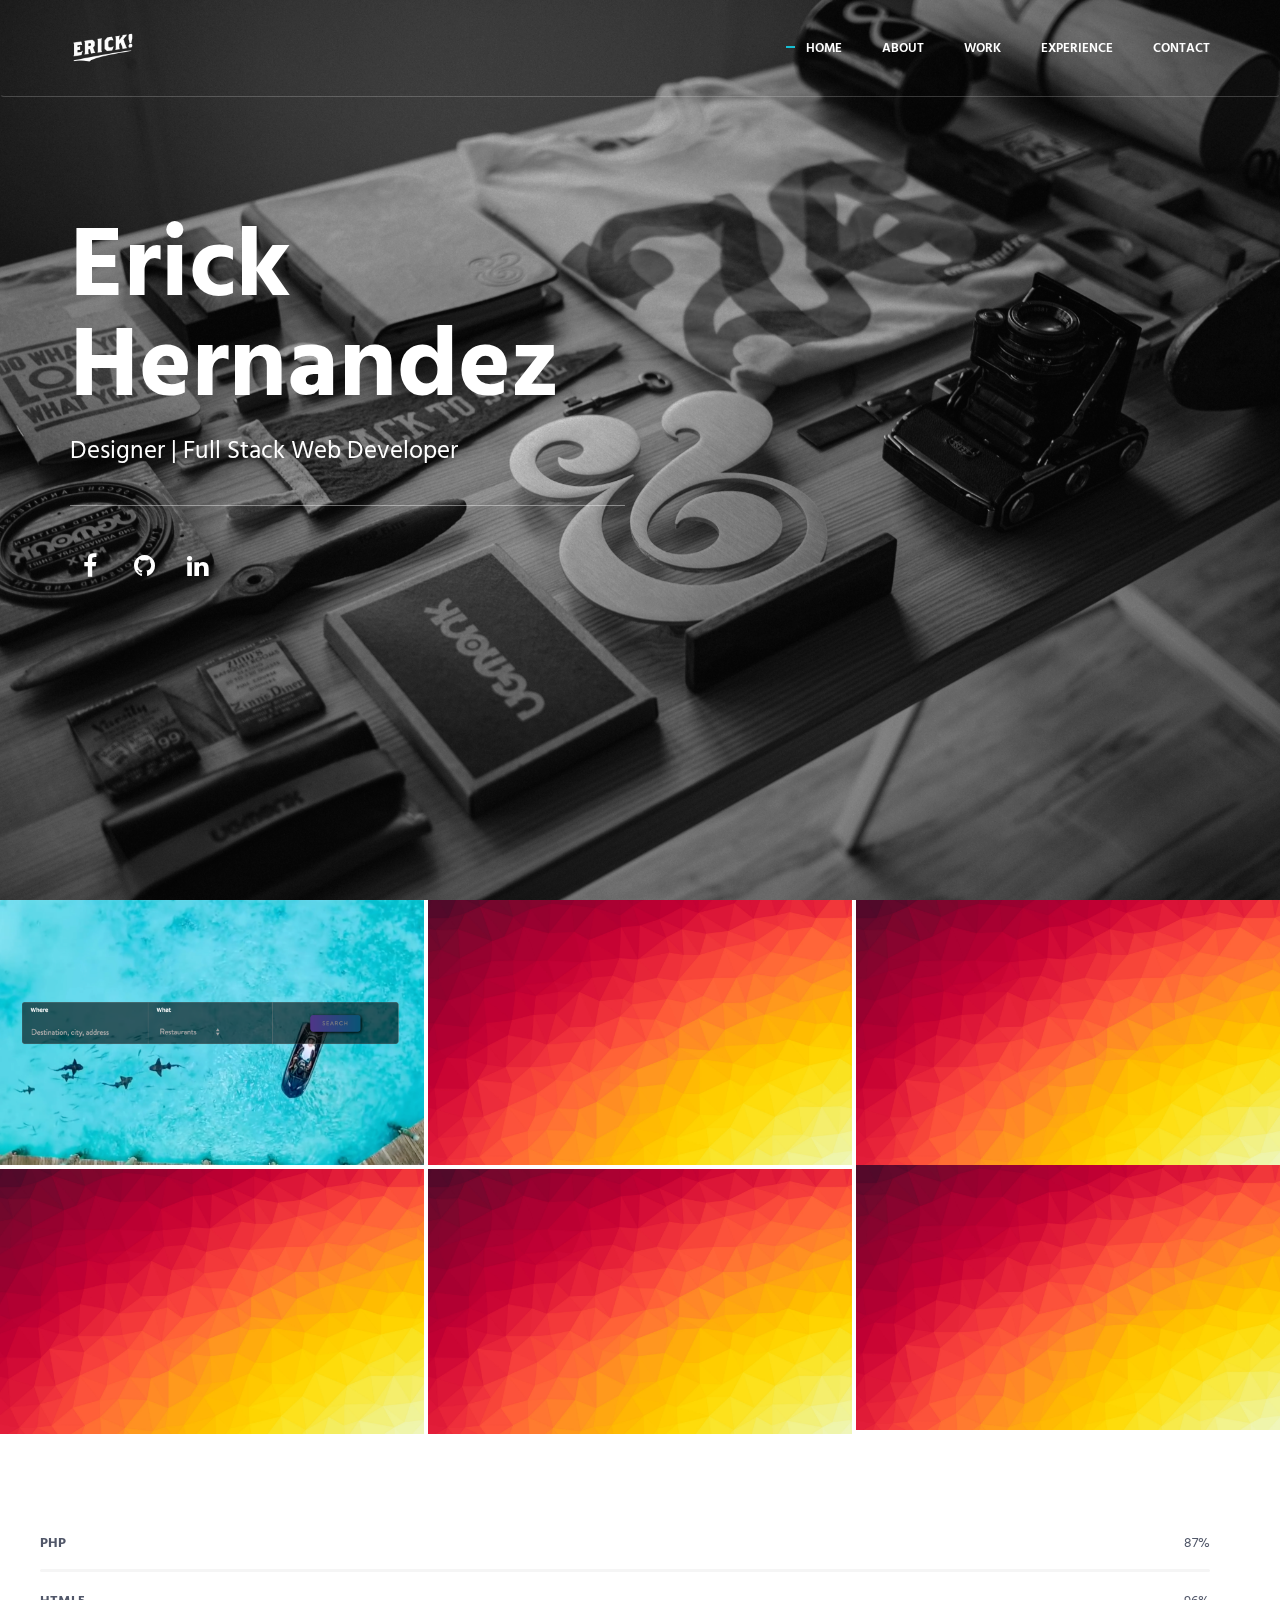
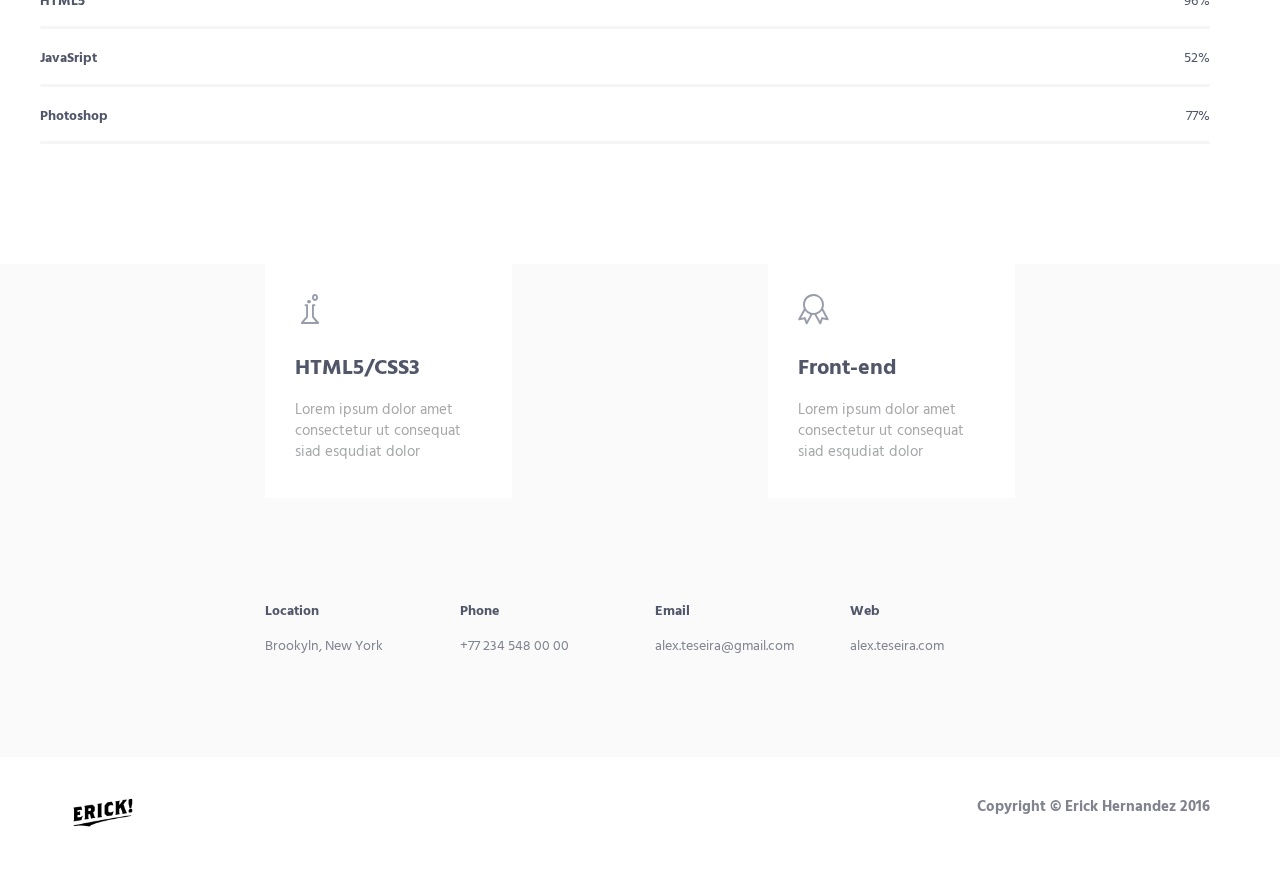
<file: HTML/index.html>
<!DOCTYPE html>

<html lang="en" class="no-js">
<!-- BEGIN HEAD -->
<head>
  <meta charset="utf-8"/>
  <title>Erick Hernandez</title>
  <meta http-equiv="X-UA-Compatible" content="IE=edge">
  <meta content="width=device-width, initial-scale=1" name="viewport"/>
  <meta content="" name="description"/>
  <meta content="" name="author"/>

  <!-- GLOBAL MANDATORY STYLES -->
  <link href="http://fonts.googleapis.com/css?family=Hind:300,400,500,600,700" rel="stylesheet" type="text/css">
  <link href="vendor/simple-line-icons/css/simple-line-icons.css" rel="stylesheet" type="text/css"/>
  <link href="vendor/bootstrap/css/bootstrap.min.css" rel="stylesheet" type="text/css"/>
  <link href="https://maxcdn.bootstrapcdn.com/font-awesome/4.7.0/css/font-awesome.min.css" rel="stylesheet" integrity="sha384-wvfXpqpZZVQGK6TAh5PVlGOfQNHSoD2xbE+QkPxCAFlNEevoEH3Sl0sibVcOQVnN" crossorigin="anonymous">

  <!-- PAGE LEVEL PLUGIN STYLES -->
  <link href="css/animate.css" rel="stylesheet">

  <!-- THEME STYLES -->
  <link href="css/layout.min.css" rel="stylesheet" type="text/css"/>

  <!-- Favicon -->
  <link rel="shortcut icon" href="favicon.ico"/>
  <link href="css/style.css" rel="stylesheet">
</head>
<!-- END HEAD -->

<!-- BODY -->
<body id="body" data-spy="scroll" data-target=".header">

  <!--========== HEADER ==========-->
  <header class="header navbar-fixed-top">
    <!-- Navbar -->
    <nav class="navbar" role="navigation">
      <div class="container">
        <!-- Brand and toggle get grouped for better mobile display -->
        <div class="menu-container js_nav-item">
          <button type="button" class="navbar-toggle" data-toggle="collapse" data-target=".nav-collapse">
            <span class="sr-only">Toggle navigation</span>
            <span class="toggle-icon"></span>
          </button>

          <!-- Logo -->
          <div class="logo">
            <a class="logo-wrap" href="#body">
              <img class="logo-img logo-img-main" src="img/logo1.png" alt="Erick H Logo" id="erickLogo">
              <img class="logo-img logo-img-active" src="img/logobw.png" alt="Erick H Logo">
            </a>
          </div>
          <!-- End Logo -->
        </div>

        <!-- Collect the nav links, forms, and other content for toggling -->
        <div class="collapse navbar-collapse nav-collapse">
          <div class="menu-container">
            <ul class="nav navbar-nav navbar-nav-right">
              <li class="js_nav-item nav-item"><a class="nav-item-child nav-item-hover" href="#body">Home</a></li>
              <li class="js_nav-item nav-item"><a class="nav-item-child nav-item-hover" href="#about">About</a></li>
              <li class="js_nav-item nav-item"><a class="nav-item-child nav-item-hover" href="#work">Work</a></li>
              <li class="js_nav-item nav-item"><a class="nav-item-child nav-item-hover" href="#experience">Experience</a></li>
              <li class="js_nav-item nav-item"><a class="nav-item-child nav-item-hover" href="#contact">Contact</a></li>
            </ul>
          </div>
        </div>
        <!-- End Navbar Collapse -->
      </div>
    </nav>
    <!-- Navbar -->
  </header>
  <!--========== END HEADER ==========-->

  <!--========== SLIDER ==========-->
  <div class="promo-block parallax-window" data-parallax="scroll" data-image-src="img/back1.jpg">
    <div class="container">
      <div class="row">
        <div class="col-sm-6">
          <div class="promo-block-divider">
            <h1 class="promo-block-title">Erick <br/> Hernandez</h1>
            <p class="promo-block-text">Designer | Full Stack Web Developer</p>
          </div>
          <ul class="list-inline">
            <!-- <li><a href="https://twitter.com/keenthemes" class="social-icons"><i class="icon-social-facebook"></i></a></li> -->
            <li><a href="https://twitter.com/keenthemes" class="social-icons"><i class="fa fa-facebook"></i></a></li>
            <li><a href="https://dribbble.com/keenthemes" class="social-icons"><i class="fa fa-github"></i></a></li>
            <!-- <li><a href="https://www.behance.net/keenthemes" class="social-icons"><i class="icon-social-behance"></i></a></li> -->
            <li><a href="https://www.behance.net/keenthemes" class="social-icons"><i class="fa fa-linkedin"></i></a></li>
          </ul>
        </div>
      </div>
      <!--// end row -->
    </div>
  </div>
  <!--========== SLIDER ==========-->

  <!--========== PAGE LAYOUT ==========-->


  <!-- Work -->
  <div id="work">
    <div class="container content-lg" id="workContainer">
      <div class="row">
        <!-- <div class="col-sm-3 sm-margin-b-30">
          <div class="text-right sm-text-left">
            <h2 class="margin-b-0">Works</h2>
            <p>I build the real value.</p>
          </div>
        </div> -->
        <div class="col-sm-12 col-sm-offset-0" id="workGrid">
          <!-- Masonry Grid -->
          <div class="masonry-grid row row-space-2">
            <div class="masonry-grid-sizer col-xs-6 col-sm-6 col-md-1"></div>
            <div class="masonry-grid-item col-xs-12 col-sm-6 col-md-4 margin-b-4">
              <!-- Work -->
              <div class="work work-popup-trigger">
                <div class="work-overlay">
                  <img class="full-width img-responsive" src="img/back2edit.png" alt="Portfolio Image" id="project1">
                </div>
                <div class="work-popup-overlay">
                  <div class="work-popup-content">
                    <a href="javascript:void(0);" class="work-popup-close">Hide</a>
                    <div class="margin-b-30">
                      <h3 class="margin-b-5">BRUH</h3>
                      <span>Clean &amp; Minimalistic Design</span>
                    </div>
                    <div class="row">
                      <div class="col-sm-8 work-popup-content-divider sm-margin-b-20">
                        <div class="margin-t-10 sm-margin-t-0">
                          <p>Duis aute irure dolor in reprehenderit in voluptate velit esse cillum dolore eu fugiat nulla pariatur. Excepteur sint occaecat cupidatat non proident, sunt in culpa qui officia deserunt mollit anim id est laborum.</p>
                          <p>Lorem ipsum dolor sit amet, consectetur adipisicing elit, sed do eiusmod tempor incididunt ut labore et dolore magna aliqua. Ut enim ad minim veniam, quis nostrud.</p>
                          <ul class="list-inline work-popup-tag">
                            <li class="work-popup-tag-item"><a class="work-popup-tag-link" href="http://keenthemes.com/">Design,</a></li>
                            <li class="work-popup-tag-item"><a class="work-popup-tag-link" href="http://keenthemes.com/">Coding,</a></li>
                            <li class="work-popup-tag-item"><a class="work-popup-tag-link" href="http://keenthemes.com/">Portfolio</a></li>
                          </ul>
                        </div>
                      </div>
                      <div class="col-sm-4">
                        <div class="margin-t-10 sm-margin-t-0">
                          <p class="margin-b-5"><strong>BRUH</strong> John Doe</p>
                          <p class="margin-b-5"><strong>Designer:</strong> Alisa Keys</p>
                          <p class="margin-b-5"><strong>Developer:</strong> Mark Doe</p>
                          <p class="margin-b-5"><strong>Customer:</strong> Keenthemes</p>
                        </div>
                      </div>
                    </div>
                  </div>
                </div>
              </div>
              <!-- End Work -->
            </div>
            <div class="masonry-grid-item col-xs-12 col-sm-6 col-md-4 margin-b-4">
              <!-- Work -->
              <div class="work work-popup-trigger">
                <div class="work-overlay">
                  <img class="full-width img-responsive" src="img/back2.jpg" alt="Portfolio Image">
                </div>
                <div class="work-popup-overlay">
                  <div class="work-popup-content">
                    <a href="javascript:void(0);" class="work-popup-close">Hide</a>
                    <div class="margin-b-30">
                      <h3 class="margin-b-5">Art Of Coding534536347634743</h3>
                      <span>Clean &amp; Minimalistic Design</span>
                    </div>
                    <div class="row">
                      <div class="col-sm-8 work-popup-content-divider sm-margin-b-20">
                        <div class="margin-t-10 sm-margin-t-0">
                          <p>Duis aute irure dolor in reprehenderit in voluptate velit esse cillum dolore eu fugiat nulla pariatur. Excepteur sint occaecat cupidatat non proident, sunt in culpa qui officia deserunt mollit anim id est laborum.</p>
                          <p>Lorem ipsum dolor sit amet, consectetur adipisicing elit, sed do eiusmod tempor incididunt ut labore et dolore magna aliqua. Ut enim ad minim veniam, quis nostrud.</p>
                          <ul class="list-inline work-popup-tag">
                            <li class="work-popup-tag-item"><a class="work-popup-tag-link" href="http://keenthemes.com/">Design,</a></li>
                            <li class="work-popup-tag-item"><a class="work-popup-tag-link" href="http://keenthemes.com/">Coding,</a></li>
                            <li class="work-popup-tag-item"><a class="work-popup-tag-link" href="http://keenthemes.com/">Portfolio</a></li>
                          </ul>
                        </div>
                      </div>
                      <div class="col-sm-4">
                        <div class="margin-t-10 sm-margin-t-0">
                          <p class="margin-b-5"><strong>Project Leader:</strong> John Doe</p>
                          <p class="margin-b-5"><strong>Designer:</strong> Alisa Keys</p>
                          <p class="margin-b-5"><strong>Developer:</strong> Mark Doe</p>
                          <p class="margin-b-5"><strong>Customer:</strong> Keenthemes</p>
                        </div>
                      </div>
                    </div>
                  </div>
                </div>
              </div>
              <!-- End Work -->
            </div>
            <div class="masonry-grid-item col-xs-12 col-sm-6 col-md-4 md-margin-b-4">
              <!-- Work -->
              <div class="work work-popup-trigger">
                <div class="work-overlay">
                  <img class="full-width img-responsive" src="img/back2.jpg" alt="Portfolio Image">
                </div>
                <div class="work-popup-overlay">
                  <div class="work-popup-content">
                    <a href="javascript:void(0);" class="work-popup-close">Hide</a>
                    <div class="margin-b-30">
                      <h3 class="margin-b-5">Art Of Coding</h3>
                      <span>Clean &amp; Minimalistic Design</span>
                    </div>
                    <div class="row">
                      <div class="col-sm-8 work-popup-content-divider sm-margin-b-20">
                        <div class="margin-t-10 sm-margin-t-0">
                          <p>Duis aute irure dolor in reprehenderit in voluptate velit esse cillum dolore eu fugiat nulla pariatur. Excepteur sint occaecat cupidatat non proident, sunt in culpa qui officia deserunt mollit anim id est laborum.</p>
                          <p>Lorem ipsum dolor sit amet, consectetur adipisicing elit, sed do eiusmod tempor incididunt ut labore et dolore magna aliqua. Ut enim ad minim veniam, quis nostrud.</p>
                          <ul class="list-inline work-popup-tag">
                            <li class="work-popup-tag-item"><a class="work-popup-tag-link" href="http://keenthemes.com/">Design,</a></li>
                            <li class="work-popup-tag-item"><a class="work-popup-tag-link" href="http://keenthemes.com/">Coding,</a></li>
                            <li class="work-popup-tag-item"><a class="work-popup-tag-link" href="http://keenthemes.com/">Portfolio</a></li>
                          </ul>
                        </div>
                      </div>
                      <div class="col-sm-4">
                        <div class="margin-t-10 sm-margin-t-0">
                          <p class="margin-b-5"><strong>Project Leader:</strong> John Doe</p>
                          <p class="margin-b-5"><strong>Designer:</strong> Alisa Keys</p>
                          <p class="margin-b-5"><strong>Developer:</strong> Mark Doe</p>
                          <p class="margin-b-5"><strong>Customer:</strong> Keenthemes</p>
                        </div>
                      </div>
                    </div>
                  </div>
                </div>
              </div>
              <!-- End Work -->
            </div>
            <div class="masonry-grid-item col-xs-12 col-sm-6 col-md-4 md-margin-b-4" id="project6">
              <!-- Work -->
              <div class="work work-popup-trigger">
                <div class="work-overlay">
                  <img class="full-width img-responsive" src="img/back2.jpg" alt="Portfolio Image">
                </div>
                <div class="work-popup-overlay">
                  <div class="work-popup-content">
                    <a href="javascript:void(0);" class="work-popup-close">Hide</a>
                    <div class="margin-b-30">
                      <h3 class="margin-b-5">Art Of Coding</h3>
                      <span>Clean &amp; Minimalistic Design</span>
                    </div>
                    <div class="row">
                      <div class="col-sm-8 work-popup-content-divider sm-margin-b-20">
                        <div class="margin-t-10 sm-margin-t-0">
                          <p>Duis aute irure dolor in reprehenderit in voluptate velit esse cillum dolore eu fugiat nulla pariatur. Excepteur sint occaecat cupidatat non proident, sunt in culpa qui officia deserunt mollit anim id est laborum.</p>
                          <p>Lorem ipsum dolor sit amet, consectetur adipisicing elit, sed do eiusmod tempor incididunt ut labore et dolore magna aliqua. Ut enim ad minim veniam, quis nostrud.</p>
                          <ul class="list-inline work-popup-tag">
                            <li class="work-popup-tag-item"><a class="work-popup-tag-link" href="http://keenthemes.com/">Design,</a></li>
                            <li class="work-popup-tag-item"><a class="work-popup-tag-link" href="http://keenthemes.com/">Coding,</a></li>
                            <li class="work-popup-tag-item"><a class="work-popup-tag-link" href="http://keenthemes.com/">Portfolio</a></li>
                          </ul>
                        </div>
                      </div>
                      <div class="col-sm-4">
                        <div class="margin-t-10 sm-margin-t-0">
                          <p class="margin-b-5"><strong>Project Leader:</strong> John Doe</p>
                          <p class="margin-b-5"><strong>Designer:</strong> Alisa Keys</p>
                          <p class="margin-b-5"><strong>Developer:</strong> Mark Doe</p>
                          <p class="margin-b-5"><strong>Customer:</strong> Keenthemes</p>
                        </div>
                      </div>
                    </div>
                  </div>
                </div>
              </div>
              <!-- End Work -->
            </div>
            <div class="masonry-grid-item col-xs-12 col-sm-6 col-md-4 md-margin-b-4">
              <!-- Work -->
              <div class="work work-popup-trigger">
                <div class="work-overlay">
                  <img class="full-width img-responsive" src="img/back2.jpg" alt="Portfolio Image">
                </div>
                <div class="work-popup-overlay">
                  <div class="work-popup-content">
                    <a href="javascript:void(0);" class="work-popup-close">Hide</a>
                    <div class="margin-b-30">
                      <h3 class="margin-b-5">Art Of Coding</h3>
                      <span>Clean &amp; Minimalistic Design</span>
                    </div>
                    <div class="row">
                      <div class="col-sm-8 work-popup-content-divider sm-margin-b-20">
                        <div class="margin-t-10 sm-margin-t-0">
                          <p>Duis aute irure dolor in reprehenderit in voluptate velit esse cillum dolore eu fugiat nulla pariatur. Excepteur sint occaecat cupidatat non proident, sunt in culpa qui officia deserunt mollit anim id est laborum.</p>
                          <p>Lorem ipsum dolor sit amet, consectetur adipisicing elit, sed do eiusmod tempor incididunt ut labore et dolore magna aliqua. Ut enim ad minim veniam, quis nostrud.</p>
                          <ul class="list-inline work-popup-tag">
                            <li class="work-popup-tag-item"><a class="work-popup-tag-link" href="http://keenthemes.com/">Design,</a></li>
                            <li class="work-popup-tag-item"><a class="work-popup-tag-link" href="http://keenthemes.com/">Coding,</a></li>
                            <li class="work-popup-tag-item"><a class="work-popup-tag-link" href="http://keenthemes.com/">Portfolio</a></li>
                          </ul>
                        </div>
                      </div>
                      <div class="col-sm-4">
                        <div class="margin-t-10 sm-margin-t-0">
                          <p class="margin-b-5"><strong>Project Leader:</strong> John Doe</p>
                          <p class="margin-b-5"><strong>Designer:</strong> Alisa Keys</p>
                          <p class="margin-b-5"><strong>Developer:</strong> Mark Doe</p>
                          <p class="margin-b-5"><strong>Customer:</strong> Keenthemes</p>
                        </div>
                      </div>
                    </div>
                  </div>
                </div>
              </div>
              <!-- End Work -->
            </div>
            <div class="masonry-grid-item col-xs-12 col-sm-6 col-md-4">
              <!-- Work -->
              <div class="work work-popup-trigger">
                <div class="work-overlay">
                  <img class="full-width img-responsive" src="img/back2.jpg" alt="Portfolio Image">
                </div>
                <div class="work-popup-overlay">
                  <div class="work-popup-content">
                    <a href="javascript:void(0);" class="work-popup-close">Hide</a>
                    <div class="margin-b-30">
                      <h3 class="margin-b-5">Art Of Coding</h3>
                      <span>Clean &amp; Minimalistic Design</span>
                    </div>
                    <div class="row">
                      <div class="col-sm-8 work-popup-content-divider sm-margin-b-20">
                        <div class="margin-t-10 sm-margin-t-0">
                          <p>Duis aute irure dolor in reprehenderit in voluptate velit esse cillum dolore eu fugiat nulla pariatur. Excepteur sint occaecat cupidatat non proident, sunt in culpa qui officia deserunt mollit anim id est laborum.</p>
                          <p>Lorem ipsum dolor sit amet, consectetur adipisicing elit, sed do eiusmod tempor incididunt ut labore et dolore magna aliqua. Ut enim ad minim veniam, quis nostrud.</p>
                          <ul class="list-inline work-popup-tag">
                            <li class="work-popup-tag-item"><a class="work-popup-tag-link" href="http://keenthemes.com/">Design,</a></li>
                            <li class="work-popup-tag-item"><a class="work-popup-tag-link" href="http://keenthemes.com/">Coding,</a></li>
                            <li class="work-popup-tag-item"><a class="work-popup-tag-link" href="http://keenthemes.com/">Portfolio</a></li>
                          </ul>
                        </div>
                      </div>
                      <div class="col-sm-4">
                        <div class="margin-t-10 sm-margin-t-0">
                          <p class="margin-b-5"><strong>Project Leader:</strong> John Doe</p>
                          <p class="margin-b-5"><strong>Designer:</strong> Alisa Keys</p>
                          <p class="margin-b-5"><strong>Developer:</strong> Mark Doe</p>
                          <p class="margin-b-5"><strong>Customer:</strong> Keenthemes</p>
                        </div>
                      </div>
                    </div>
                  </div>
                </div>
              </div>
              <!-- End Work -->
            </div>
          </div>
          <!-- End Masonry Grid -->
        </div>
      </div>
      <!--// end row -->
    </div>
  </div>
  <!-- End Work -->





  <!-- About -->
  <div id="about" >
    <div class="container content-lg" id="skillsBar">
      <div class="row">
        <!-- <div class="col-sm-3 sm-margin-b-30">
          <div class="text-right sm-text-left">
            <h2 class="margin-b-0">Intro</h2>
            <p>What I am all about.</p>
          </div>
        </div>
        <div class="col-sm-8 col-sm-offset-1">
          <div class="margin-b-60">
            <p>I'm Alex Teseira, orem ipsum dolor sit amet, consectetur adipisicing elit, sed do eiusmod tempor incididunt ut labore et dolore magna aliqua. Ut enim ad minim veniam, quis nostrud exercitation ullamco laboris nisi ut aliquip ex ea commodo consequat.</p>
            <p>Duis aute irure dolor in reprehenderit in voluptate velit esse cillum dolore eu fugiat nulla pariatur. Excepteur sint occaecat cupidatat non proident, sunt in culpa qui officia deserunt mollit anim id est laborum.</p>
          </div> -->

          <!-- Progress Box -->
          <div class="progress-box">
            <h5>PHP <span class="color-heading pull-right">87%</span></h5>
            <div class="progress">
              <div class="progress-bar bg-color-base" role="progressbar" data-width="87"></div>
            </div>
          </div>
          <div class="progress-box">

          <div class="progress-box">
            <h5>HTML5 <span class="color-heading pull-right">96%</span></h5>
            <div class="progress">
              <div class="progress-bar bg-color-base" role="progressbar" data-width="96"></div>
            </div>
          </div>
          <div class="progress-box">
            <h5>JavaSript <span class="color-heading pull-right">52%</span></h5>
            <div class="progress">
              <div class="progress-bar bg-color-base" role="progressbar" data-width="52"></div>
            </div>
          </div>
          <div class="progress-box">
            <h5>Photoshop <span class="color-heading pull-right">77%</span></h5>
            <div class="progress">
              <div class="progress-bar bg-color-base" role="progressbar" data-width="77"></div>
            </div>
          </div>
          <!-- End Progress Box -->
        </div>
      </div>
      <!--// end row -->
    </div>
  </div>
  <!-- End About -->

  <!-- Experience -->
  <div id="experience">
    <div class="bg-color-sky-light" data-auto-height="true">
      <div class="container content-lg" id="experienceContainer">
        <div class="row">
          <!-- <div class="col-sm-3 sm-margin-b-30">
            <div class="text-right sm-text-left">
              <h2 class="margin-b-0">Experience</h2>
              <p>Batman would be jealous.</p>
            </div>
          </div> -->
          <div class="col-sm-8 col-sm-offset-2" id="experienceContainer">
            <div class="row row-space-2 margin-b-4">
              <div class="col-md-4 md-margin-b-4">
                <div class="service" data-height="height">
                  <div class="service-element">
                    <i class="service-icon icon-chemistry"></i>
                  </div>
                  <div class="service-info">
                    <h3>HTML5/CSS3</h3>
                    <p class="margin-b-5">Lorem ipsum dolor amet consectetur ut consequat siad esqudiat dolor</p>
                  </div>
                  <a href="https://themeforest.net/item/metronic-responsive-admin-dashboard-template/4021469?ref=keenthemes" class="content-wrapper-link"></a>
                </div>
              </div>
              <div class="col-md-4 md-margin-b-4">
                <div class="service bg-color-base wow zoomIn" data-height="height" data-wow-duration=".3" data-wow-delay=".1s">
                  <div class="service-element">
                    <i class="service-icon color-white icon-screen-tablet"></i>
                  </div>
                  <div class="service-info">
                    <h3 class="color-white">Photoshop</h3>
                    <p class="color-white margin-b-5">Lorem ipsum dolor amet consectetur ut consequat siad esqudiat dolor</p>
                  </div>
                  <a href="https://themeforest.net/item/metronic-responsive-admin-dashboard-template/4021469?ref=keenthemes" class="content-wrapper-link"></a>
                </div>
              </div>
              <div class="col-md-4">
                <div class="service" data-height="height">
                  <div class="service-element">
                    <i class="service-icon icon-badge"></i>
                  </div>
                  <div class="service-info">
                    <h3>Front-end</h3>
                    <p class="margin-b-5">Lorem ipsum dolor amet consectetur ut consequat siad esqudiat dolor</p>
                  </div>
                  <a href="https://themeforest.net/item/metronic-responsive-admin-dashboard-template/4021469?ref=keenthemes" class="content-wrapper-link"></a>
                </div>
              </div>
            </div>
            <!--// end row -->
          </div>
        </div>
        <!--// end row -->
      </div>
    </div>
  </div>
  <!-- End Experience -->



  <!-- Contact -->
  <div id="contact">
    <div class="bg-color-sky-light">
      <div class="container content-lg">
        <div class="row">
          <div class="col-sm-1 sm-margin-b-30">
            <!-- <div class="text-right sm-text-left">
              <h2 class="margin-b-0">Contact</h2>
              <p>....</p>
            </div> -->
          </div>
          <div class="col-sm-8 col-sm-offset-1">
            <div class="row">
              <div class="col-md-3 col-xs-6 md-margin-b-30">
                <h5>Location</h5>
                <a href="http://keenthemes.com/">Brookyln, New York</a>
              </div>
              <div class="col-md-3 col-xs-6 md-margin-b-30">
                <h5>Phone</h5>
                <a href="http://keenthemes.com/">+77 234 548 00 00</a>
              </div>
              <div class="col-md-3 col-xs-6">
                <h5>Email</h5>
                <a href="mailto:#">alex.teseira@gmail.com</a>
              </div>
              <div class="col-md-3 col-xs-6">
                <h5>Web</h5>
                <a href="http://keenthemes.com/">alex.teseira.com</a>
              </div>
            </div>
          </div>
        </div>
        <!--// end row -->
      </div>
    </div>
  </div>
  <!-- End Contact -->
  <!--========== END PAGE LAYOUT ==========-->

  <!--========== FOOTER ==========-->
  <footer class="footer">
    <div class="content container">
      <div class="row">
        <div class="col-xs-6">
          <img class="footer-logo" src="img/logobw.png" alt="Aircv Logo">
        </div>
        <div class="col-xs-6 text-right sm-text-left">
          <p class="margin-b-0"><a class="fweight-700" href="https://github.com/ehern131">Copyright © Erick Hernandez 2016</a> </p>
        </div>
      </div>
      <!--// end row -->
    </div>
  </footer>
  <!--========== END FOOTER ==========-->

  <!-- Back To Top -->
  <a href="javascript:void(0);" class="js-back-to-top back-to-top">Top</a>

  <!-- JAVASCRIPTS(Load javascripts at bottom, this will reduce page load time) -->
  <!-- CORE PLUGINS -->
  <script src="vendor/jquery.min.js" type="text/javascript"></script>
  <script src="vendor/jquery-migrate.min.js" type="text/javascript"></script>
  <script src="vendor/bootstrap/js/bootstrap.min.js" type="text/javascript"></script>

  <!-- PAGE LEVEL PLUGINS -->
  <script src="vendor/jquery.easing.js" type="text/javascript"></script>
  <script src="vendor/jquery.back-to-top.js" type="text/javascript"></script>
  <script src="vendor/jquery.smooth-scroll.js" type="text/javascript"></script>
  <script src="vendor/jquery.wow.min.js" type="text/javascript"></script>
  <script src="vendor/jquery.parallax.min.js" type="text/javascript"></script>
  <script src="vendor/jquery.appear.js" type="text/javascript"></script>
  <script src="vendor/masonry/jquery.masonry.pkgd.min.js" type="text/javascript"></script>
  <script src="vendor/masonry/imagesloaded.pkgd.min.js" type="text/javascript"></script>

  <!-- PAGE LEVEL SCRIPTS -->
  <script src="js/layout.min.js" type="text/javascript"></script>
  <script src="js/components/progress-bar.min.js" type="text/javascript"></script>
  <script src="js/components/masonry.min.js" type="text/javascript"></script>
  <script src="js/components/wow.min.js" type="text/javascript"></script>
  <script  src="js/effects.js"></script>
</body>
<!-- END BODY -->
</html>
</file>
<file: HTML/vendor/simple-line-icons/css/simple-line-icons.css>
@font-face {
  font-family: 'simple-line-icons';
  src: url('../fonts/Simple-Line-Icons.eot?v=2.3.2');
  src: url('../fonts/Simple-Line-Icons.eot?v=2.3.2#iefix') format('embedded-opentype'), url('../fonts/Simple-Line-Icons.woff2?v=2.3.2') format('woff2'), url('../fonts/Simple-Line-Icons.ttf?v=2.3.2') format('truetype'), url('../fonts/Simple-Line-Icons.woff?v=2.3.2') format('woff'), url('../fonts/Simple-Line-Icons.svg?v=2.3.2#simple-line-icons') format('svg');
  font-weight: normal;
  font-style: normal;
}
/*
 Use the following CSS code if you want to have a class per icon.
 Instead of a list of all class selectors, you can use the generic [class*="icon-"] selector, but it's slower:
*/
.icon-user,
.icon-people,
.icon-user-female,
.icon-user-follow,
.icon-user-following,
.icon-user-unfollow,
.icon-login,
.icon-logout,
.icon-emotsmile,
.icon-phone,
.icon-call-end,
.icon-call-in,
.icon-call-out,
.icon-map,
.icon-location-pin,
.icon-direction,
.icon-directions,
.icon-compass,
.icon-layers,
.icon-menu,
.icon-list,
.icon-options-vertical,
.icon-options,
.icon-arrow-down,
.icon-arrow-left,
.icon-arrow-right,
.icon-arrow-up,
.icon-arrow-up-circle,
.icon-arrow-left-circle,
.icon-arrow-right-circle,
.icon-arrow-down-circle,
.icon-check,
.icon-clock,
.icon-plus,
.icon-minus,
.icon-close,
.icon-exclamation,
.icon-organization,
.icon-trophy,
.icon-screen-smartphone,
.icon-screen-desktop,
.icon-plane,
.icon-notebook,
.icon-mustache,
.icon-mouse,
.icon-magnet,
.icon-energy,
.icon-disc,
.icon-cursor,
.icon-cursor-move,
.icon-crop,
.icon-chemistry,
.icon-speedometer,
.icon-shield,
.icon-screen-tablet,
.icon-magic-wand,
.icon-hourglass,
.icon-graduation,
.icon-ghost,
.icon-game-controller,
.icon-fire,
.icon-eyeglass,
.icon-envelope-open,
.icon-envelope-letter,
.icon-bell,
.icon-badge,
.icon-anchor,
.icon-wallet,
.icon-vector,
.icon-speech,
.icon-puzzle,
.icon-printer,
.icon-present,
.icon-playlist,
.icon-pin,
.icon-picture,
.icon-handbag,
.icon-globe-alt,
.icon-globe,
.icon-folder-alt,
.icon-folder,
.icon-film,
.icon-feed,
.icon-drop,
.icon-drawer,
.icon-docs,
.icon-doc,
.icon-diamond,
.icon-cup,
.icon-calculator,
.icon-bubbles,
.icon-briefcase,
.icon-book-open,
.icon-basket-loaded,
.icon-basket,
.icon-bag,
.icon-action-undo,
.icon-action-redo,
.icon-wrench,
.icon-umbrella,
.icon-trash,
.icon-tag,
.icon-support,
.icon-frame,
.icon-size-fullscreen,
.icon-size-actual,
.icon-shuffle,
.icon-share-alt,
.icon-share,
.icon-rocket,
.icon-question,
.icon-pie-chart,
.icon-pencil,
.icon-note,
.icon-loop,
.icon-home,
.icon-grid,
.icon-graph,
.icon-microphone,
.icon-music-tone-alt,
.icon-music-tone,
.icon-earphones-alt,
.icon-earphones,
.icon-equalizer,
.icon-like,
.icon-dislike,
.icon-control-start,
.icon-control-rewind,
.icon-control-play,
.icon-control-pause,
.icon-control-forward,
.icon-control-end,
.icon-volume-1,
.icon-volume-2,
.icon-volume-off,
.icon-calendar,
.icon-bulb,
.icon-chart,
.icon-ban,
.icon-bubble,
.icon-camrecorder,
.icon-camera,
.icon-cloud-download,
.icon-cloud-upload,
.icon-envelope,
.icon-eye,
.icon-flag,
.icon-heart,
.icon-info,
.icon-key,
.icon-link,
.icon-lock,
.icon-lock-open,
.icon-magnifier,
.icon-magnifier-add,
.icon-magnifier-remove,
.icon-paper-clip,
.icon-paper-plane,
.icon-power,
.icon-refresh,
.icon-reload,
.icon-settings,
.icon-star,
.icon-symbol-female,
.icon-symbol-male,
.icon-target,
.icon-credit-card,
.icon-paypal,
.icon-social-tumblr,
.icon-social-twitter,
.icon-social-facebook,
.icon-social-instagram,
.icon-social-linkedin,
.icon-social-pinterest,
.icon-social-github,
.icon-social-google,
.icon-social-reddit,
.icon-social-skype,
.icon-social-dribbble,
.icon-social-behance,
.icon-social-foursqare,
.icon-social-soundcloud,
.icon-social-spotify,
.icon-social-stumbleupon,
.icon-social-youtube,
.icon-social-dropbox {
  font-family: 'simple-line-icons';
  speak: none;
  font-style: normal;
  font-weight: normal;
  font-variant: normal;
  text-transform: none;
  line-height: 1;
  /* Better Font Rendering =========== */
  -webkit-font-smoothing: antialiased;
  -moz-osx-font-smoothing: grayscale;
}
.icon-user:before {
  content: "\e005";
}
.icon-people:before {
  content: "\e001";
}
.icon-user-female:before {
  content: "\e000";
}
.icon-user-follow:before {
  content: "\e002";
}
.icon-user-following:before {
  content: "\e003";
}
.icon-user-unfollow:before {
  content: "\e004";
}
.icon-login:before {
  content: "\e066";
}
.icon-logout:before {
  content: "\e065";
}
.icon-emotsmile:before {
  content: "\e021";
}
.icon-phone:before {
  content: "\e600";
}
.icon-call-end:before {
  content: "\e048";
}
.icon-call-in:before {
  content: "\e047";
}
.icon-call-out:before {
  content: "\e046";
}
.icon-map:before {
  content: "\e033";
}
.icon-location-pin:before {
  content: "\e096";
}
.icon-direction:before {
  content: "\e042";
}
.icon-directions:before {
  content: "\e041";
}
.icon-compass:before {
  content: "\e045";
}
.icon-layers:before {
  content: "\e034";
}
.icon-menu:before {
  content: "\e601";
}
.icon-list:before {
  content: "\e067";
}
.icon-options-vertical:before {
  content: "\e602";
}
.icon-options:before {
  content: "\e603";
}
.icon-arrow-down:before {
  content: "\e604";
}
.icon-arrow-left:before {
  content: "\e605";
}
.icon-arrow-right:before {
  content: "\e606";
}
.icon-arrow-up:before {
  content: "\e607";
}
.icon-arrow-up-circle:before {
  content: "\e078";
}
.icon-arrow-left-circle:before {
  content: "\e07a";
}
.icon-arrow-right-circle:before {
  content: "\e079";
}
.icon-arrow-down-circle:before {
  content: "\e07b";
}
.icon-check:before {
  content: "\e080";
}
.icon-clock:before {
  content: "\e081";
}
.icon-plus:before {
  content: "\e095";
}
.icon-minus:before {
  content: "\e615";
}
.icon-close:before {
  content: "\e082";
}
.icon-exclamation:before {
  content: "\e617";
}
.icon-organization:before {
  content: "\e616";
}
.icon-trophy:before {
  content: "\e006";
}
.icon-screen-smartphone:before {
  content: "\e010";
}
.icon-screen-desktop:before {
  content: "\e011";
}
.icon-plane:before {
  content: "\e012";
}
.icon-notebook:before {
  content: "\e013";
}
.icon-mustache:before {
  content: "\e014";
}
.icon-mouse:before {
  content: "\e015";
}
.icon-magnet:before {
  content: "\e016";
}
.icon-energy:before {
  content: "\e020";
}
.icon-disc:before {
  content: "\e022";
}
.icon-cursor:before {
  content: "\e06e";
}
.icon-cursor-move:before {
  content: "\e023";
}
.icon-crop:before {
  content: "\e024";
}
.icon-chemistry:before {
  content: "\e026";
}
.icon-speedometer:before {
  content: "\e007";
}
.icon-shield:before {
  content: "\e00e";
}
.icon-screen-tablet:before {
  content: "\e00f";
}
.icon-magic-wand:before {
  content: "\e017";
}
.icon-hourglass:before {
  content: "\e018";
}
.icon-graduation:before {
  content: "\e019";
}
.icon-ghost:before {
  content: "\e01a";
}
.icon-game-controller:before {
  content: "\e01b";
}
.icon-fire:before {
  content: "\e01c";
}
.icon-eyeglass:before {
  content: "\e01d";
}
.icon-envelope-open:before {
  content: "\e01e";
}
.icon-envelope-letter:before {
  content: "\e01f";
}
.icon-bell:before {
  content: "\e027";
}
.icon-badge:before {
  content: "\e028";
}
.icon-anchor:before {
  content: "\e029";
}
.icon-wallet:before {
  content: "\e02a";
}
.icon-vector:before {
  content: "\e02b";
}
.icon-speech:before {
  content: "\e02c";
}
.icon-puzzle:before {
  content: "\e02d";
}
.icon-printer:before {
  content: "\e02e";
}
.icon-present:before {
  content: "\e02f";
}
.icon-playlist:before {
  content: "\e030";
}
.icon-pin:before {
  content: "\e031";
}
.icon-picture:before {
  content: "\e032";
}
.icon-handbag:before {
  content: "\e035";
}
.icon-globe-alt:before {
  content: "\e036";
}
.icon-globe:before {
  content: "\e037";
}
.icon-folder-alt:before {
  content: "\e039";
}
.icon-folder:before {
  content: "\e089";
}
.icon-film:before {
  content: "\e03a";
}
.icon-feed:before {
  content: "\e03b";
}
.icon-drop:before {
  content: "\e03e";
}
.icon-drawer:before {
  content: "\e03f";
}
.icon-docs:before {
  content: "\e040";
}
.icon-doc:before {
  content: "\e085";
}
.icon-diamond:before {
  content: "\e043";
}
.icon-cup:before {
  content: "\e044";
}
.icon-calculator:before {
  content: "\e049";
}
.icon-bubbles:before {
  content: "\e04a";
}
.icon-briefcase:before {
  content: "\e04b";
}
.icon-book-open:before {
  content: "\e04c";
}
.icon-basket-loaded:before {
  content: "\e04d";
}
.icon-basket:before {
  content: "\e04e";
}
.icon-bag:before {
  content: "\e04f";
}
.icon-action-undo:before {
  content: "\e050";
}
.icon-action-redo:before {
  content: "\e051";
}
.icon-wrench:before {
  content: "\e052";
}
.icon-umbrella:before {
  content: "\e053";
}
.icon-trash:before {
  content: "\e054";
}
.icon-tag:before {
  content: "\e055";
}
.icon-support:before {
  content: "\e056";
}
.icon-frame:before {
  content: "\e038";
}
.icon-size-fullscreen:before {
  content: "\e057";
}
.icon-size-actual:before {
  content: "\e058";
}
.icon-shuffle:before {
  content: "\e059";
}
.icon-share-alt:before {
  content: "\e05a";
}
.icon-share:before {
  content: "\e05b";
}
.icon-rocket:before {
  content: "\e05c";
}
.icon-question:before {
  content: "\e05d";
}
.icon-pie-chart:before {
  content: "\e05e";
}
.icon-pencil:before {
  content: "\e05f";
}
.icon-note:before {
  content: "\e060";
}
.icon-loop:before {
  content: "\e064";
}
.icon-home:before {
  content: "\e069";
}
.icon-grid:before {
  content: "\e06a";
}
.icon-graph:before {
  content: "\e06b";
}
.icon-microphone:before {
  content: "\e063";
}
.icon-music-tone-alt:before {
  content: "\e061";
}
.icon-music-tone:before {
  content: "\e062";
}
.icon-earphones-alt:before {
  content: "\e03c";
}
.icon-earphones:before {
  content: "\e03d";
}
.icon-equalizer:before {
  content: "\e06c";
}
.icon-like:before {
  content: "\e068";
}
.icon-dislike:before {
  content: "\e06d";
}
.icon-control-start:before {
  content: "\e06f";
}
.icon-control-rewind:before {
  content: "\e070";
}
.icon-control-play:before {
  content: "\e071";
}
.icon-control-pause:before {
  content: "\e072";
}
.icon-control-forward:before {
  content: "\e073";
}
.icon-control-end:before {
  content: "\e074";
}
.icon-volume-1:before {
  content: "\e09f";
}
.icon-volume-2:before {
  content: "\e0a0";
}
.icon-volume-off:before {
  content: "\e0a1";
}
.icon-calendar:before {
  content: "\e075";
}
.icon-bulb:before {
  content: "\e076";
}
.icon-chart:before {
  content: "\e077";
}
.icon-ban:before {
  content: "\e07c";
}
.icon-bubble:before {
  content: "\e07d";
}
.icon-camrecorder:before {
  content: "\e07e";
}
.icon-camera:before {
  content: "\e07f";
}
.icon-cloud-download:before {
  content: "\e083";
}
.icon-cloud-upload:before {
  content: "\e084";
}
.icon-envelope:before {
  content: "\e086";
}
.icon-eye:before {
  content: "\e087";
}
.icon-flag:before {
  content: "\e088";
}
.icon-heart:before {
  content: "\e08a";
}
.icon-info:before {
  content: "\e08b";
}
.icon-key:before {
  content: "\e08c";
}
.icon-link:before {
  content: "\e08d";
}
.icon-lock:before {
  content: "\e08e";
}
.icon-lock-open:before {
  content: "\e08f";
}
.icon-magnifier:before {
  content: "\e090";
}
.icon-magnifier-add:before {
  content: "\e091";
}
.icon-magnifier-remove:before {
  content: "\e092";
}
.icon-paper-clip:before {
  content: "\e093";
}
.icon-paper-plane:before {
  content: "\e094";
}
.icon-power:before {
  content: "\e097";
}
.icon-refresh:before {
  content: "\e098";
}
.icon-reload:before {
  content: "\e099";
}
.icon-settings:before {
  content: "\e09a";
}
.icon-star:before {
  content: "\e09b";
}
.icon-symbol-female:before {
  content: "\e09c";
}
.icon-symbol-male:before {
  content: "\e09d";
}
.icon-target:before {
  content: "\e09e";
}
.icon-credit-card:before {
  content: "\e025";
}
.icon-paypal:before {
  content: "\e608";
}
.icon-social-tumblr:before {
  content: "\e00a";
}
.icon-social-twitter:before {
  content: "\e009";
}
.icon-social-facebook:before {
  content: "\e00b";
}
.icon-social-instagram:before {
  content: "\e609";
}
.icon-social-linkedin:before {
  content: "\e60a";
}
.icon-social-pinterest:before {
  content: "\e60b";
}
.icon-social-github:before {
  content: "\e60c";
}
.icon-social-google:before {
  content: "\e60d";
}
.icon-social-reddit:before {
  content: "\e60e";
}
.icon-social-skype:before {
  content: "\e60f";
}
.icon-social-dribbble:before {
  content: "\e00d";
}
.icon-social-behance:before {
  content: "\e610";
}
.icon-social-foursqare:before {
  content: "\e611";
}
.icon-social-soundcloud:before {
  content: "\e612";
}
.icon-social-spotify:before {
  content: "\e613";
}
.icon-social-stumbleupon:before {
  content: "\e614";
}
.icon-social-youtube:before {
  content: "\e008";
}
.icon-social-dropbox:before {
  content: "\e00c";
}
</file>
<file: HTML/css/style.css>
#workGrid {
  padding-right: 0px;
  padding-left: 0px;
}


#skillsBar {
  margin-right: 40px;
  margin-left: 40px;
  padding-top: 100px;
}


#workContainer {
  margin: 0;
  width: 100%;
  padding-bottom: 0px;
}

/*#experienceContainer {
  padding-left: 0px;
  padding-right: 0px;
}*/

#project6 {
     top: 220px;
}

#back2 {
height:60vh;
}
</file>
<file: HTML/css/layout.min.css>
.link,body{position:relative;font-family:Hind,sans-serif}.btn-theme,p{line-height:1.4}.btn-theme.active.focus,.btn-theme.active:focus,.btn-theme.focus,.btn-theme:active.focus,.btn-theme:active:focus,.btn-theme:focus,:active,:focus,a,a:active,a:focus,a:hover{outline:0}.btn-theme:hover,.progress-box .progress-bar{transition-property:all;transition-timing-function:cubic-bezier(.7,1,.7,1)}.header .nav-item-child,.link,a,body,em,h1,h2,h3,h4,h5,h6,li,li a,p,span{font-family:Hind,sans-serif}.header .nav-item-hover:after,.link:after,.work .work-overlay:before{content:" "}.back-to-top,.header .nav-item-child,.link{text-transform:uppercase}.back-to-top:focus,.back-to-top:hover,.btn-theme.focus,.btn-theme:focus,.btn-theme:hover,.content-wrapper-link,.header .logo-wrap:focus,.header .logo-wrap:hover,a:active,a:focus,a:hover,h1>a:focus,h2>a:focus,h3>a:focus,h4>a:focus,h5>a:focus,h6>a:focus{text-decoration:none}.container-full-width:after,.container-sm:after{clear:both}html{overflow-x:hidden}body,html,html a{-webkit-font-smoothing:antialiased}p{font-size:15px;font-weight:400;color:#a6a7aa;margin-bottom:15px}em,li,li a{font-size:16px;font-weight:500;color:#515769}a{color:#81848f}a:active,a:focus,a:hover{color:#999caa}.link{font-size:13px;font-weight:600}.back-to-top,.form-control,span{font-weight:400}.link:after{position:absolute;top:8px;right:-15px;width:9px;height:2px;background:#17bed2}span{font-size:14px;color:#bfc1c7}h1,h2,h3,h4,h5,h6{font-weight:700;color:#515769;line-height:1.4;margin:0 0 15px}h1>a,h2>a,h3>a,h4>a,h5>a,h6>a{color:#515769}h1>a:hover,h2>a:hover,h3>a:hover,h4>a:hover,h5>a:hover,h6>a:hover{color:#999caa;text-decoration:none}h1{font-size:40px}h2{font-size:30px}h3,h4{font-size:22px}::selection{color:#fff;background:#17bed2;text-shadow:none}::-webkit-selection{color:#fff;background:#17bed2;text-shadow:none}::-moz-selection{color:#fff;background:#17bed2;text-shadow:none}.section-seperator{border-bottom:1px solid #edf0f2}.content-wrapper-link{position:absolute;top:0;left:0;right:0;bottom:0;display:block;z-index:3}.btn-icon,.btn-theme,.work{position:relative}.btn-theme,.social-icons{display:inline-block;vertical-align:middle;text-align:center}.btn-theme{background-image:none;border-style:solid;white-space:nowrap;-ms-touch-action:manipulation;touch-action:manipulation;cursor:pointer;-webkit-user-select:none;-moz-user-select:none;-ms-user-select:none;user-select:none}.btn-theme:hover{transition-duration:.3s}.btn-theme.active,.btn-theme:active{background-image:none;outline:0}.btn-theme.disabled,.btn-theme[disabled],fieldset[disabled] .btn-theme{cursor:not-allowed;box-shadow:none;opacity:.65;pointer-events:none}.btn-icon{top:1px;margin-right:10px}.btn-white-bg{color:#515769;background:#fff;border-color:transparent;border-width:0}.btn-white-bg.focus,.btn-white-bg:focus,.btn-white-bg:hover{color:#fff;background:#17bed2;border-color:transparent}.btn-white-brd{color:#fff;background:0 0;border-color:#fff;border-width:2px}.btn-white-brd.focus,.btn-white-brd:focus,.btn-white-brd:hover{color:#515769;background:#fff;border-color:#fff}.btn-default-bg{color:#515769;background:#f3f4f5;border-color:transparent;border-width:0}.btn-default-bg.focus,.btn-default-bg:focus,.btn-default-bg:hover{color:#fff;background:#17bed2;border-color:transparent}.btn-theme-sm{font-size:13px;font-weight:600;padding:15px 40px}.btn-theme-md{font-size:15px;font-weight:600;padding:20px 30px}.progress-box .progress{box-shadow:none;height:3px}.progress-box .progress-bar{transition-duration:2s}.social-icons{width:40px;height:40px;font-size:25px;color:#fff;border-radius:0%;padding:11px;transition-duration:.3s;transition-property:all;transition-timing-function:cubic-bezier(.7,1,.7,1)}.work .work-overlay:before,.work .work-popup-overlay{top:0;width:100%;height:100%;transition-property:all;transition-timing-function:cubic-bezier(.7,1,.7,1);transition-duration:.3s;left:0}.social-icons:hover{color:#515769;background:#fff;transition-duration:.3s;transition-property:all;transition-timing-function:cubic-bezier(.7,1,.7,1)}.promo-block{padding:220px 0 130px; height: 100vh}.promo-block .promo-block-title{font-size:100px;color:#fff;line-height:1}@media (max-width:480px){.promo-block .promo-block-title{font-size:50px}}.promo-block .promo-block-text{font-size:25px;color:#fff}.promo-block .promo-block-divider{border-bottom:1px solid rgba(255,255,255,.4);padding-bottom:20px;margin-bottom:35px}.service{background:#fff;padding:30px}.service .service-element,.service .service-info{-webkit-transform:translate3d(0,0,0);-moz-transform:translate3d(0,0,0);transform:translate3d(0,0,0);transition-duration:.3s;transition-property:all;transition-timing-function:cubic-bezier(.7,1,.7,1)}.service .service-icon{display:block;font-size:30px;color:#999caa;margin-bottom:30px}.service:hover .service-element{opacity:0;-webkit-transform:translate3d(0,-100%,0);-moz-transform:translate3d(0,-100%,0);transform:translate3d(0,-100%,0);transition-duration:.3s;transition-property:all;transition-timing-function:cubic-bezier(.7,1,.7,1)}.service:hover .service-info{-webkit-transform:translate3d(0,-30%,0);-moz-transform:translate3d(0,-30%,0);transform:translate3d(0,-30%,0);transition-duration:.3s;transition-property:all;transition-timing-function:cubic-bezier(.7,1,.7,1)}.work{display:block}.work .work-overlay{position:relative;cursor:pointer}.work .work-overlay:before{position:absolute;background:0 0}.work:hover .work-overlay:before{background:rgba(0,0,0,.5);transition-duration:.3s;transition-property:all;transition-timing-function:cubic-bezier(.7,1,.7,1)}.work .work-popup-overlay{position:fixed;right:0;z-index:99999;opacity:0;visibility:hidden;-webkit-backface-visibility:hidden;backface-visibility:hidden;overflow-x:hidden;background:rgba(81,87,105,.4)}.work .work-popup-overlay-show{opacity:1;visibility:visible;-webkit-backface-visibility:visible;backface-visibility:visible;transition-duration:.3s;transition-property:all;transition-timing-function:cubic-bezier(.7,1,.7,1)}.work .work-popup-content{position:absolute;top:50%;left:0;right:0;width:730px;height:auto;display:block;background:#fff;padding:30px;margin:0 auto;-webkit-transform:translate3d(0,-50%,0);-moz-transform:translate3d(0,-50%,0);transform:translate3d(0,-50%,0)}.header .logo-img,.header .logo-img-main,.header .logo-wrap{display:inline-block}.work .work-popup-content-divider{border-right:1px solid #cdcecf}@media (max-width:768px){.work .work-popup-content{width:95%}.work .work-popup-content-divider{border-right:none;border-bottom:1px solid #cdcecf}}.work .work-popup-close{float:right;font-size:13px;font-weight:700;color:#c5c6cb;transition-duration:.3s;transition-property:all;transition-timing-function:cubic-bezier(.7,1,.7,1)}.work .work-popup-close:hover{color:#aaacb3;transition-duration:.3s;transition-property:all;transition-timing-function:cubic-bezier(.7,1,.7,1)}.work .work-popup-tag{margin:0}.work .work-popup-tag-item{padding:0 2px}.work .work-popup-tag-link{font-size:13px}.footer .footer-logo{width:64px;height:auto}.navbar-fixed-top .navbar-collapse{max-height:100%}.header .navbar{margin-bottom:0;border-bottom:1px solid rgba(255,255,255,.2);transition-duration:.3s;transition-property:all;transition-timing-function:cubic-bezier(.7,1,.7,1)}.header .navbar-toggle{width:25px;height:25px;border:none;padding:0;margin:35px 0}.header .navbar-toggle .toggle-icon{position:relative;width:21px;height:1px;display:inline-block;background:#515769;transition-duration:.3s;transition-property:all;transition-timing-function:cubic-bezier(.7,1,.7,1)}.header .navbar-toggle .toggle-icon:after,.header .navbar-toggle .toggle-icon:before{position:absolute;left:0;background:#515769;content:" "}.header .navbar-toggle .toggle-icon:before{width:10px;height:1px;bottom:10px;-webkit-transform:rotate(0);-moz-transform:rotate(0);transform:rotate(0);transition-duration:.3s;transition-property:all;transition-timing-function:cubic-bezier(.7,1,.7,1)}.header .navbar-toggle .toggle-icon:after{width:16px;height:1px;top:-5px;-webkit-transform:rotate(0);-moz-transform:rotate(0);transform:rotate(0);transition-duration:.3s;transition-property:all;transition-timing-function:cubic-bezier(.7,1,.7,1)}.header .navbar-toggle:hover .toggle-icon{background:#17bed2;transition-duration:.3s;transition-property:all;transition-timing-function:cubic-bezier(.7,1,.7,1)}.header .navbar-toggle:hover .toggle-icon:after,.header .navbar-toggle:hover .toggle-icon:before{width:21px;height:1px;background:#17bed2;transition-duration:.3s;transition-property:all;transition-timing-function:cubic-bezier(.7,1,.7,1)}.header .logo-img-active,.header .logo-img-main,.header .nav-item.active .nav-item-hover:after,.header .nav-item:hover .nav-item-hover:after{transition-duration:.4s;transition-property:all;transition-timing-function:cubic-bezier(.7,1,.7,1)}.header .navbar-toggle:hover .toggle-icon.is-clicked{background:rgba(81,87,105,0)}.header .logo{width:100px;height:100px;float:left;max-height:95px;line-height:65px}.header .logo-wrap{padding:15px 0}.header .logo-img{width:64px;height:auto;max-width:100%;max-height:100%;vertical-align:middle}.header .logo-img-active{display:none}.header .nav-item,.header .nav-item-child{display:block;position:relative}.header .navbar-nav{padding-left:0;margin-bottom:0;list-style:none}.header .nav-item:last-child .nav-item-child{padding-right:0}.header .nav-item.active .nav-item-hover:after,.header .nav-item:hover .nav-item-hover:after{opacity:1}.header .nav-item-child{font-size:13px;font-weight:600;color:#fff;line-height:55px;padding:20px;transition-duration:.3s;transition-property:all;transition-timing-function:cubic-bezier(.7,1,.7,1)}.header .nav-item-child:focus,.header .nav-item-child:hover{background:inherit}.header .nav-item-hover{position:relative}.header .nav-item-hover:after{position:absolute;top:45px;left:0;width:9px;height:2px;background:#17bed2;opacity:0;transition-duration:.4s;transition-property:all;transition-timing-function:cubic-bezier(.7,1,.7,1)}@media (max-width:991px){.header{background:#fff}.header .navbar-toggle{display:block}.header .navbar-collapse.collapse{display:none!important}.header .navbar-collapse.collapse.in{display:block!important}.header .nav-collapse{padding-left:0;padding-right:0}.header .navbar-nav{margin:0;float:none}.header .navbar-nav .nav-item{float:none}.header .menu-container:after,.header .menu-container:before{content:" ";display:table}.header .menu-container:after{clear:both}.header .logo .logo-img-main{display:none}.header .logo .logo-img-active{display:inline-block}.header .nav-item-child{color:#515769;line-height:1.4;padding:12px 12px 12px 15px}.header .nav-item-hover:after{position:absolute;top:19px}}@media (max-width:767px){.header .menu-container{padding-left:0px;padding-right:0px;margin-left:0;margin-right:0}.header .navbar>.container,.header .navbar>.container>.nav-collapse{padding-left:0;padding-right:0;margin-left:0;margin-right:0}.header .navbar>.container{width:auto}}@media (min-width:992px){.header .navbar-nav-right{float:right}.page-on-scroll .header .navbar{background:#fff;border-bottom-color:#f0f0f0;transition-duration:.3s;transition-property:all;transition-timing-function:cubic-bezier(.7,1,.7,1)}.page-on-scroll .header .logo-img-active,.page-on-scroll .header .logo-img-main{transition-duration:.4s;transition-property:all;transition-timing-function:cubic-bezier(.7,1,.7,1)}.page-on-scroll .header .logo-img-main{display:none}.page-on-scroll .header .logo-img-active{display:inline-block}.page-on-scroll .header .nav-item-child{color:#515769;transition-duration:.3s;transition-property:all;transition-timing-function:cubic-bezier(.7,1,.7,1)}}.back-to-top,.back-to-top:hover{color:#fff;transition-property:all;transition-timing-function:cubic-bezier(.7,1,.7,1)}.back-to-top{position:fixed;right:10px;bottom:10px;display:inline-block;z-index:9;width:40px;height:40px;font-size:11px;text-align:center;line-height:3;letter-spacing:1px;background:#515769;border-radius:3px;visibility:hidden;opacity:0;padding:5px;-webkit-transform:translate3d(0,50px,0);-moz-transform:translate3d(0,50px,0);transform:translate3d(0,50px,0);transition-duration:.3s}.container-full-width:after,.container-full-width:before,.container-sm:after,.container-sm:before{content:" ";display:table}.back-to-top:hover{transition-duration:.3s}.back-to-top.back-to-top-is-visible{visibility:visible;opacity:.6;-webkit-transform:translate3d(0,0,0);-moz-transform:translate3d(0,0,0);transform:translate3d(0,0,0);transition-duration:.3s;transition-property:all;transition-timing-function:cubic-bezier(.7,1,.7,1)}.back-to-top.back-to-top-is-visible:hover{opacity:1;transition-duration:.3s;transition-property:all;transition-timing-function:cubic-bezier(.7,1,.7,1)}.back-to-top.back-to-top-fade-out{opacity:.4}.back-to-top.back-to-top-fade-out:hover{opacity:1;transition-duration:.3s;transition-property:all;transition-timing-function:cubic-bezier(.7,1,.7,1)}.form-control{height:50px;font-size:14px;color:#a6a7aa;background:#fafafa;border:none;box-shadow:none;border-radius:0;padding-left:15px}.form-control::-moz-placeholder{color:#a6a7aa}.form-control:-ms-input-placeholder{color:#a6a7aa}.form-control::-webkit-input-placeholder{color:#a6a7aa}.form-control:focus{color:#515769;box-shadow:none}.form-control:focus::-moz-placeholder{color:#515769}.form-control:focus:-ms-input-placeholder{color:#515769}.form-control:focus::-webkit-input-placeholder{color:#515769}.color-base{color:#17bed2!important}.color-white{color:#fff!important}.color-heading{color:#515769!important}.color-subtitle{color:#a6a7aa!important}.color-link{color:#81848f!important}.color-link-hover{color:#999caa!important}.color-sky-light{color:#fafafa!important}.bg-color-base{background:#17bed2!important}.bg-color-white{background:#fff!important}.bg-color-heading{background:#515769!important}.bg-color-subtitle{background:#a6a7aa!important}.bg-color-link{background:#81848f!important}.bg-color-link-hover{background:#999caa!important}.bg-color-sky-light{background:#fafafa!important}.row-space-2{margin-right:-2px;margin-left:-2px}.container-full-width,.container-sm{margin-right:auto;margin-left:auto}.row-space-2>[class*=col-]{padding-left:2px;padding-right:2px}.container-sm{padding-right:15px;padding-left:15px}@media (min-width:768px){.container-sm{width:750px}}@media (min-width:1200px){.container-sm{width:700px}}.content{padding-top:40px;padding-bottom:40px}.content-sm{padding-top:60px;padding-bottom:60px}.content-md{padding-top:80px;padding-bottom:80px}.content-lg{padding-top:0
  px;padding-bottom:100px;}. full-width{width:100%;height:auto}.fweight-300{font-weight:300!important}.fweight-400{font-weight:400!important}.fweight-500{font-weight:500!important}.fweight-600{font-weight:600!important}.fweight-700{font-weight:700!important}.margin-l-0{margin-left:0!important}.margin-l-5{margin-left:5px!important}.margin-l-10{margin-left:10px!important}.margin-l-20{margin-left:20px!important}.margin-r-0{margin-right:0!important}.margin-r-5{margin-right:5px!important}.margin-r-10{margin-right:10px!important}.margin-r-20{margin-right:20px!important}.margin-t-0{margin-top:0!important}.margin-t-5{margin-top:5px!important}.margin-t-10{margin-top:10px!important}.margin-t-20{margin-top:20px!important}.margin-t-30{margin-top:30px!important}.margin-t-40{margin-top:40px!important}.margin-t-50{margin-top:50px!important}.margin-t-60{margin-top:60px!important}.margin-b-0{margin-bottom:0!important}.margin-b-4{margin-bottom:4px!important}.margin-b-5{margin-bottom:5px!important}.margin-b-10{margin-bottom:10px!important}.margin-b-20{margin-bottom:20px!important}.margin-b-30{margin-bottom:30px!important}.margin-b-40{margin-bottom:40px!important}.margin-b-50{margin-bottom:50px!important}.margin-b-60{margin-bottom:60px!important}.margin-b-70{margin-bottom:70px!important}.margin-b-80{margin-bottom:80px!important}.margin-b-90{margin-bottom:90px!important}.margin-b-100{margin-bottom:100px!important}.height-100{height:100px!important}.height-200{height:200px!important}.height-300{height:300px!important}.height-400{height:400px!important}.height-500{height:500px!important}@media (max-width:992px){.md-margin-b-0{margin-bottom:0!important}.md-margin-b-4{margin-bottom:4px!important}.md-margin-b-5{margin-bottom:5px!important}.md-margin-b-10{margin-bottom:10px!important}.md-margin-b-20{margin-bottom:20px!important}.md-margin-b-30{margin-bottom:30px!important}.md-margin-b-40{margin-bottom:40px!important}.md-margin-b-50{margin-bottom:50px!important}.md-margin-b-60{margin-bottom:60px!important}.md-margin-b-70{margin-bottom:70px!important}.md-margin-b-80{margin-bottom:80px!important}.md-margin-b-90{margin-bottom:90px!important}.md-margin-b-100{margin-bottom:100px!important}.md-text-center{text-align:center}.md-text-left{text-align:left}.md-text-right{text-align:right}}@media (max-width:768px){.sm-margin-b-0{margin-bottom:0!important}.sm-margin-b-4{margin-bottom:4px!important}.sm-margin-b-5{margin-bottom:5px!important}.sm-margin-b-10{margin-bottom:10px!important}.sm-margin-b-20{margin-bottom:20px!important}.sm-margin-b-30{margin-bottom:30px!important}.sm-margin-b-40{margin-bottom:40px!important}.sm-margin-b-50{margin-bottom:50px!important}.sm-margin-b-60{margin-bottom:60px!important}.sm-margin-b-70{margin-bottom:70px!important}.sm-margin-b-80{margin-bottom:80px!important}.sm-margin-b-90{margin-bottom:90px!important}.sm-margin-b-100{margin-bottom:100px!important}.sm-text-center{text-align:center}.sm-text-left{text-align:left}.sm-text-right{text-align:right}}@media (max-width:480px){.xs-margin-b-0{margin-bottom:0!important}.xs-margin-b-4{margin-bottom:4px!important}.xs-margin-b-5{margin-bottom:5px!important}.xs-margin-b-10{margin-bottom:10px!important}.xs-margin-b-20{margin-bottom:20px!important}.xs-margin-b-30{margin-bottom:30px!important}.xs-margin-b-40{margin-bottom:40px!important}.xs-margin-b-50{margin-bottom:50px!important}.xs-margin-b-60{margin-bottom:60px!important}.xs-margin-b-70{margin-bottom:70px!important}.xs-margin-b-80{margin-bottom:80px!important}.xs-margin-b-90{margin-bottom:90px!important}.xs-margin-b-100{margin-bottom:100px!important}.xs-text-center{text-align:center}.xs-text-left{text-align:left}.xs-text-right{text-align:right}}
</file>
